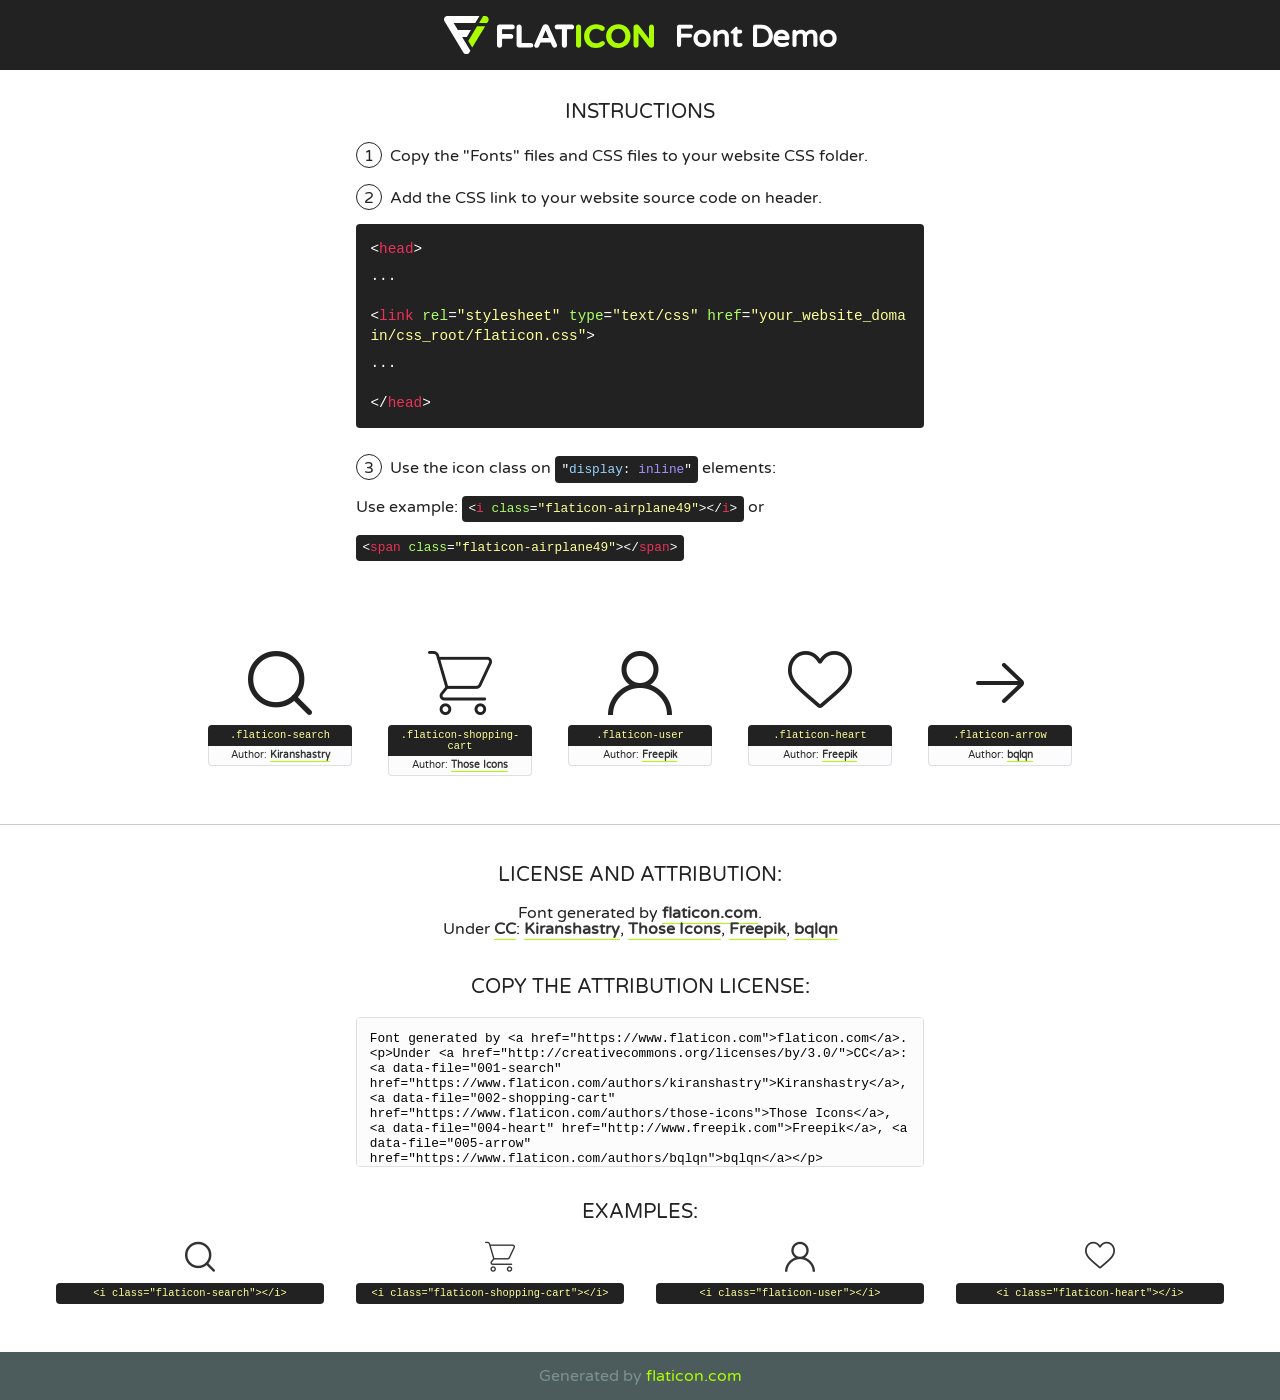
<file: shops/src/assets/assets/fonts/flaticon.html>
<!DOCTYPE html>
<!--
  Flaticon icon font: Flaticon
  Creation date: 19/04/2020 06:48
-->
<html>
<!DOCTYPE html>
<html>

<head>
    <title>Flaticon WebFont</title>
    <link href="http://fonts.googleapis.com/css?family=Varela+Round" rel="stylesheet" type="text/css" />
    <link rel="stylesheet" type="text/css" href="flaticon.css">
    <meta charset="UTF-8">
    <style>
    html, body, div, span, applet, object, iframe,
    h1, h2, h3, h4, h5, h6, p, blockquote, pre,
    a, abbr, acronym, address, big, cite, code,
    del, dfn, em, img, ins, kbd, q, s, samp,
    small, strike, strong, sub, sup, tt, var,
    b, u, i, center,
    dl, dt, dd, ol, ul, li,
    fieldset, form, label, legend,
    table, caption, tbody, tfoot, thead, tr, th, td,
    article, aside, canvas, details, embed, 
    figure, figcaption, footer, header, hgroup, 
    menu, nav, output, ruby, section, summary,
    time, mark, audio, video {
        margin: 0;
        padding: 0;
        border: 0;
        font-size: 100%;
        font: inherit;
        vertical-align: baseline;
    }
    /* HTML5 display-role reset for older browsers */
    article, aside, details, figcaption, figure, 
    footer, header, hgroup, menu, nav, section {
        display: block;
    }
    body {
        line-height: 1;
    }
    ol, ul {
        list-style: none;
    }
    blockquote, q {
        quotes: none;
    }
    blockquote:before, blockquote:after,
    q:before, q:after {
        content: '';
        content: none;
    }
    table {
        border-collapse: collapse;
        border-spacing: 0;
    }
    body {
        font-family: 'Varela Round', Helvetica, Arial, sans-serif;
        font-size: 16px;
        color: #222;
    }
    a {
        color: #333;
        border-bottom: 1px solid #a9fd00;
        font-weight: bold;
        text-decoration: none;
    }
    * {
        -moz-box-sizing: border-box;
        -webkit-box-sizing: border-box;
        box-sizing: border-box;
        margin: 0;
        padding: 0;
    }
    [class^="flaticon-"]:before, [class*=" flaticon-"]:before, [class^="flaticon-"]:after, [class*=" flaticon-"]:after {
        font-family: Flaticon;
        font-size: 30px;
        font-style: normal;
        margin-left: 20px;
        color: #333;
    }
    .wrapper {
        max-width: 600px;
        margin: auto;
        padding: 0 1em;
    }
    .title {
        font-size: 1.25em;
        text-align: center;
        margin-bottom: 1em;
        text-transform: uppercase;
    }
    header {
        text-align: center;
        background-color: #222;
        color: #fff;
        padding: 1em;
    }
    header .logo {
        width: 210px;
        height: 38px;
        display: inline-block;
        vertical-align: middle;
        margin-right: 1em;
        border: none;
    }
    header strong {
        font-size: 1.95em;
        font-weight: bold;
        vertical-align: middle;
        margin-top: 5px;
        display: inline-block;
    }
    .demo {
        margin: 2em auto;
        line-height: 1.25em;
    }
    .demo ul li {
        margin-bottom: 1em;
    }
    .demo ul li .num {
        color: #222;
        border-radius: 20px;
        display: inline-block;
        width: 26px;
        padding: 3px;
        height: 26px;
        text-align: center;
        margin-right: 0.5em;
        border: 1px solid #222;
    }
    .demo ul li code {
        background-color: #222;
        border-radius: 4px;
        padding: 0.25em 0.5em;
        display: inline-block;
        color: #fff;
        font-family: Consolas,Monaco,Lucida Console,Liberation Mono,DejaVu Sans Mono,Bitstream Vera Sans Mono,Courier New, monospace;
        font-weight: lighter;
        margin-top: 1em;
        font-size: 0.8em;
        word-break: break-all;
    }
    .demo ul li code.big {
        padding: 1em;
        font-size: 0.9em;
    }
    .demo ul li code .red {
        color: #EF3159;
    }
    .demo ul li code .green {
        color: #ACFF65;
    }
    .demo ul li code .yellow {
        color: #FFFF99;
    }
    .demo ul li code .blue {
        color: #99D3FF;
    }
    .demo ul li code .purple {
        color: #A295FF;
    }
    .demo ul li code .dots {
        margin-top: 0.5em;
        display: block;
    }
    #glyphs {
        border-bottom: 1px solid #ccc;
        padding: 2em 0;
        text-align: center;
    }
    .glyph {
        display: inline-block;
        width: 9em;
        margin: 1em;
        text-align: center;
        vertical-align: top;
        background: #FFF;
    }
    .glyph .glyph-icon {
        padding: 10px;
        display: block;
        font-family:"Flaticon";
        font-size: 64px;
        line-height: 1;
    }
    .glyph .glyph-icon:before {
        font-size: 64px;
        color: #222;
        margin-left: 0;
    }
    .class-name {
        font-size: 0.65em;
        background-color: #222;
        color: #fff;
        border-radius: 4px 4px 0 0;
        padding: 0.5em;
        color: #FFFF99;
        font-family: Consolas,Monaco,Lucida Console,Liberation Mono,DejaVu Sans Mono,Bitstream Vera Sans Mono,Courier New, monospace;
    }
    .author-name {
        font-size: 0.6em;
        background-color: #fcfcfd;
        border: 1px solid #DEDEE4;
        border-top: 0;
        border-radius: 0 0 4px 4px;
        padding: 0.5em;
    }
    .class-name:last-child {
        font-size: 10px;
        color:#888;
    }
    .class-name:last-child a {
        font-size: 10px;
        color:#555;
    }
    .class-name:last-child a:hover {
        color:#a9fd00;
    }
    .glyph > input {
        display: block;
        width: 100px;
        margin: 5px auto;
        text-align: center;
        font-size: 12px;
        cursor: text;
    }
    .glyph > input.icon-input {
        font-family:"Flaticon";
        font-size: 16px;
        margin-bottom: 10px;
    }
    .attribution .title {
        margin-top: 2em;
    }
    .attribution textarea {
        background-color: #fcfcfd;
        padding: 1em;
        border: none;
        box-shadow: none;
        border: 1px solid #DEDEE4;
        border-radius: 4px;
        resize: none;
        width: 100%;
        height: 150px;
        font-size: 0.8em;
        font-family: Consolas,Monaco,Lucida Console,Liberation Mono,DejaVu Sans Mono,Bitstream Vera Sans Mono,Courier New, monospace;
        -webkit-appearance: none;
    }
    .iconsuse {
        margin: 2em auto;
        text-align: center;
        max-width: 1200px;
    }
    .iconsuse:after {
        content: '';
        display: table;
        clear: both;
    }
    .iconsuse .image {
        float: left;
        width: 25%;
        padding: 0 1em;
    }
    .iconsuse .image p {
        margin-bottom: 1em;
    }
    .iconsuse .image span {
        display: block;
        font-size: 0.65em;
        background-color: #222;
        color: #fff;
        border-radius: 4px;
        padding: 0.5em;
        color: #FFFF99;
        margin-top: 1em;
        font-family: Consolas,Monaco,Lucida Console,Liberation Mono,DejaVu Sans Mono,Bitstream Vera Sans Mono,Courier New, monospace;
    }
    #footer {
        text-align: center;
        background-color: #4C5B5C;
        color: #7c9192;
        padding: 1em;
    }
    #footer a {
        border: none;
        color: #a9fd00;
        font-weight: normal;
    }
    @media (max-width: 960px) {
        .iconsuse .image {
            width: 50%;
        }
    }
    @media (max-width: 560px) {
        .iconsuse .image {
            width: 100%;
        }
    }
    </style>
</head>

<body class="characters-off">

    <header>
        <a href="https://www.flaticon.com" target="_blank" class="logo">
            <svg version="1.1" xmlns="http://www.w3.org/2000/svg" xmlns:xlink="http://www.w3.org/1999/xlink" xmlns:a="http://ns.adobe.com/AdobeSVGViewerExtensions/3.0/" viewBox="0 0 560.875 102.036" enable-background="new 0 0 560.875 102.036" xml:space="preserve">
                <defs>
                </defs>
                <g>
                    <g class="letters">
                        <path fill="#ffffff" d="M141.596,29.675c0-3.777,2.985-6.767,6.764-6.767h34.438c3.426,0,6.15,2.728,6.15,6.15
                        c0,3.43-2.724,6.149-6.15,6.149h-27.674v13.091h23.719c3.429,0,6.151,2.724,6.151,6.15c0,3.43-2.723,6.149-6.151,6.149h-23.719
                        v17.574c0,3.773-2.986,6.761-6.764,6.761c-3.779,0-6.764-2.989-6.764-6.761V29.675z"></path>
                        <path fill="#ffffff" d="M193.844,29.149c0-3.781,2.985-6.767,6.764-6.767c3.776,0,6.763,2.985,6.763,6.767v42.957h25.039
                        c3.426,0,6.149,2.726,6.149,6.153c0,3.425-2.723,6.15-6.149,6.15h-31.802c-3.779,0-6.764-2.986-6.764-6.768V29.149z"></path>
                        <path fill="#ffffff" d="M241.891,75.71l21.438-48.407c1.492-3.341,4.215-5.357,7.906-5.357h0.792
                        c3.686,0,6.323,2.017,7.815,5.357l21.439,48.407c0.436,0.967,0.701,1.845,0.701,2.723c0,3.602-2.809,6.501-6.414,6.501
                        c-3.161,0-5.269-1.845-6.499-4.655l-4.132-9.661h-27.059l-4.301,10.102c-1.144,2.631-3.426,4.214-6.237,4.214
                        c-3.517,0-6.24-2.81-6.24-6.325C241.1,77.64,241.451,76.677,241.891,75.71z M279.932,58.666l-8.521-20.297l-8.526,20.297H279.932
                        z"></path>
                        <path fill="#ffffff" d="M314.864,35.387H301.86c-3.429,0-6.239-2.813-6.239-6.238c0-3.429,2.811-6.24,6.239-6.24h39.533
                        c3.426,0,6.237,2.811,6.237,6.24c0,3.425-2.811,6.238-6.237,6.238h-13.001v42.785c0,3.773-2.99,6.761-6.764,6.761
                        c-3.779,0-6.764-2.989-6.764-6.761V35.387z"></path>
                        <path fill="#A9FD00" d="M352.615,29.149c0-3.781,2.985-6.767,6.767-6.767c3.774,0,6.761,2.985,6.761,6.767v49.024
                        c0,3.773-2.987,6.761-6.761,6.761c-3.781,0-6.767-2.989-6.767-6.761V29.149z"></path>
                        <path fill="#A9FD00" d="M374.132,53.836v-0.179c0-17.481,13.178-31.801,32.065-31.801c9.22,0,15.459,2.458,20.557,6.238
                        c1.402,1.054,2.637,2.985,2.637,5.357c0,3.692-2.985,6.59-6.681,6.59c-1.845,0-3.071-0.702-4.044-1.319
                        c-3.776-2.813-7.729-4.393-12.562-4.393c-10.364,0-17.831,8.611-17.831,19.154v0.173c0,10.542,7.291,19.329,17.831,19.329
                        c5.715,0,9.492-1.756,13.359-4.834c1.049-0.874,2.458-1.491,4.039-1.491c3.429,0,6.325,2.813,6.325,6.236
                        c0,2.106-1.056,3.78-2.282,4.834c-5.539,4.834-12.036,7.733-21.878,7.733C387.572,85.464,374.132,71.493,374.132,53.836z"></path>
                        <path fill="#A9FD00" d="M433.009,53.836v-0.179c0-17.481,13.79-31.801,32.766-31.801c18.981,0,32.592,14.143,32.592,31.628v0.173
                        c0,17.483-13.785,31.807-32.769,31.807C446.625,85.464,433.009,71.32,433.009,53.836z M484.224,53.836v-0.179
                        c0-10.539-7.725-19.326-18.626-19.326c-10.893,0-18.449,8.611-18.449,19.154v0.173c0,10.542,7.73,19.329,18.626,19.329
                        C476.676,72.986,484.224,64.378,484.224,53.836z"></path>
                        <path fill="#A9FD00" d="M506.233,29.321c0-3.774,2.99-6.763,6.767-6.763h1.401c3.252,0,5.183,1.583,7.029,3.953l26.093,34.265
                        V29.059c0-3.692,2.99-6.677,6.681-6.677c3.683,0,6.671,2.985,6.671,6.677v48.934c0,3.78-2.987,6.765-6.764,6.765h-0.436
                        c-3.257,0-5.188-1.581-7.034-3.953l-27.056-35.492v32.944c0,3.687-2.985,6.676-6.678,6.676c-3.683,0-6.673-2.989-6.673-6.676
                        V29.321z"></path>
                    </g>
                    <g class="insignia">
                        <path fill="#ffffff" d="M48.372,56.137h12.517l11.156-18.537H37.186L25.688,18.539h57.825L94.668,0H9.271
                        C5.925,0,2.842,1.801,1.198,4.716c-1.644,2.907-1.593,6.482,0.134,9.343l50.38,83.501c1.678,2.781,4.689,4.476,7.938,4.476
                        c3.246,0,6.257-1.695,7.935-4.476l2.898-4.804L48.372,56.137z"></path>
                        <g class="i">
                            <path fill="#A9FD00" d="M93.575,18.539h0.031v0.004l21.652,0.004l2.705-4.488c1.727-2.861,1.778-6.436,0.133-9.343
                            C116.454,1.801,113.371,0,110.026,0h-5.294L93.575,18.539z"></path>
                            <polygon fill="#A9FD00" points="88.291,27.356 64.725,66.486 75.519,84.404 109.942,27.356"></polygon>
                        </g>
                    </g>
                </g>
            </svg>
        </a>
        <strong>Font Demo</strong>
    </header>


    <section class="demo wrapper">

        <p class="title">Instructions</p>

        <ul>
            <li>
                <span class="num">1</span>Copy the "Fonts" files and CSS files to your website CSS folder.
            </li>
            <li>
                <span class="num">2</span>Add the CSS link to your website source code on header.
                <code class="big">
                    &lt;<span class="red">head</span>&gt;
                    <br/><span class="dots">...</span>
                    <br/>&lt;<span class="red">link</span> <span class="green">rel</span>=<span class="yellow">"stylesheet"</span> <span class="green">type</span>=<span class="yellow">"text/css"</span> <span class="green">href</span>=<span class="yellow">"your_website_domain/css_root/flaticon.css"</span>&gt;
                    <br/><span class="dots">...</span>
                    <br/>&lt;/<span class="red">head</span>&gt;
                </code>
            </li>

            <li>
                <p>
                    <span class="num">3</span>Use the icon class on <code>"<span class="blue">display</span>:<span class="purple"> inline</span>"</code> elements:
                    <br />
                    Use example: <code>&lt;<span class="red">i</span> <span class="green">class</span>=<span class="yellow">&quot;flaticon-airplane49&quot;</span>&gt;&lt;/<span class="red">i</span>&gt;</code> or <code>&lt;<span class="red">span</span> <span class="green">class</span>=<span class="yellow">&quot;flaticon-airplane49&quot;</span>&gt;&lt;/<span class="red">span</span>&gt;</code>
            </li>
        </ul>

    </section>




   <section id="glyphs">          
    
      
        <div class="glyph"><div class="glyph-icon flaticon-search"></div>
            <div class="class-name">.flaticon-search</div>
            <div class="author-name">Author: <a data-file="001-search" href="https://www.flaticon.com/authors/kiranshastry">Kiranshastry</a> </div> 
        </div>        
        
        <div class="glyph"><div class="glyph-icon flaticon-shopping-cart"></div>
            <div class="class-name">.flaticon-shopping-cart</div>
            <div class="author-name">Author: <a data-file="002-shopping-cart" href="https://www.flaticon.com/authors/those-icons">Those Icons</a> </div> 
        </div>        
        
        <div class="glyph"><div class="glyph-icon flaticon-user"></div>
            <div class="class-name">.flaticon-user</div>
            <div class="author-name">Author: <a data-file="003-user" href="http://www.freepik.com">Freepik</a> </div> 
        </div>        
        
        <div class="glyph"><div class="glyph-icon flaticon-heart"></div>
            <div class="class-name">.flaticon-heart</div>
            <div class="author-name">Author: <a data-file="004-heart" href="http://www.freepik.com">Freepik</a> </div> 
        </div>        
        
        <div class="glyph"><div class="glyph-icon flaticon-arrow"></div>
            <div class="class-name">.flaticon-arrow</div>
            <div class="author-name">Author: <a data-file="005-arrow" href="https://www.flaticon.com/authors/bqlqn">bqlqn</a> </div> 
        </div>        
        

    </section>



    <section class="attribution wrapper"   style="text-align:center;">

      <div class="title">License and attribution:</div><div class="attrDiv">Font generated by <a href="https://www.flaticon.com">flaticon.com</a>. <div><p>Under <a href="http://creativecommons.org/licenses/by/3.0/">CC</a>: <a data-file="001-search" href="https://www.flaticon.com/authors/kiranshastry">Kiranshastry</a>, <a data-file="002-shopping-cart" href="https://www.flaticon.com/authors/those-icons">Those Icons</a>, <a data-file="004-heart" href="http://www.freepik.com">Freepik</a>, <a data-file="005-arrow" href="https://www.flaticon.com/authors/bqlqn">bqlqn</a></p>  </div>
      </div>
      <div class="title">Copy the Attribution License:</div>

    <textarea onclick="this.focus();this.select();">Font generated by &lt;a href=&quot;https://www.flaticon.com&quot;&gt;flaticon.com&lt;/a&gt;. <p>Under <a href="http://creativecommons.org/licenses/by/3.0/">CC</a>: <a data-file="001-search" href="https://www.flaticon.com/authors/kiranshastry">Kiranshastry</a>, <a data-file="002-shopping-cart" href="https://www.flaticon.com/authors/those-icons">Those Icons</a>, <a data-file="004-heart" href="http://www.freepik.com">Freepik</a>, <a data-file="005-arrow" href="https://www.flaticon.com/authors/bqlqn">bqlqn</a></p>  
     </textarea>

    </section>

    <section class="iconsuse">

          <div class="title">Examples:</div>            
             
            <div class="image">
                <p>
                    <i class="glyph-icon flaticon-search"></i> 
                    <span>&lt;i class=&quot;flaticon-search&quot;&gt;&lt;/i&gt;</span>
                </p>
            </div>
            
            <div class="image">
                <p>
                    <i class="glyph-icon flaticon-shopping-cart"></i> 
                    <span>&lt;i class=&quot;flaticon-shopping-cart&quot;&gt;&lt;/i&gt;</span>
                </p>
            </div>
            
            <div class="image">
                <p>
                    <i class="glyph-icon flaticon-user"></i> 
                    <span>&lt;i class=&quot;flaticon-user&quot;&gt;&lt;/i&gt;</span>
                </p>
            </div>
            
            <div class="image">
                <p>
                    <i class="glyph-icon flaticon-heart"></i> 
                    <span>&lt;i class=&quot;flaticon-heart&quot;&gt;&lt;/i&gt;</span>
                </p>
            </div>
                       
        </div>
                            
    </section>

<div id="footer">
    <div>Generated by <a href="https://www.flaticon.com">flaticon.com</a>
    </div>
</div>



</body>
</html>
</file>
<file: shops/src/assets/assets/fonts/flaticon.css>
/*
  	Flaticon icon font: Flaticon
  	Creation date: 19/04/2020 06:48
  	*/

@font-face {
  font-family: "Flaticon";
  src: url("./Flaticon.eot");
  src: url("./Flaticon.eot?#iefix") format("embedded-opentype"),
       url("./Flaticon.woff2") format("woff2"),
       url("./Flaticon.woff") format("woff"),
       url("./Flaticon.ttf") format("truetype"),
       url("./Flaticon.svg#Flaticon") format("svg");
  font-weight: normal;
  font-style: normal;
}

@media screen and (-webkit-min-device-pixel-ratio:0) {
  @font-face {
    font-family: "Flaticon";
    src: url("./Flaticon.svg#Flaticon") format("svg");
  }
}

[class^="flaticon-"]:before, [class*=" flaticon-"]:before,
[class^="flaticon-"]:after, [class*=" flaticon-"]:after {   
  font-family: Flaticon;
        font-size: 20px;
font-style: normal;
margin-left: 20px;
}

.flaticon-search:before { content: "\f100"; }
.flaticon-shopping-cart:before { content: "\f101"; }
.flaticon-user:before { content: "\f102"; }
.flaticon-heart:before { content: "\f103"; }
.flaticon-arrow:before { content: "\f104"; }
</file>
